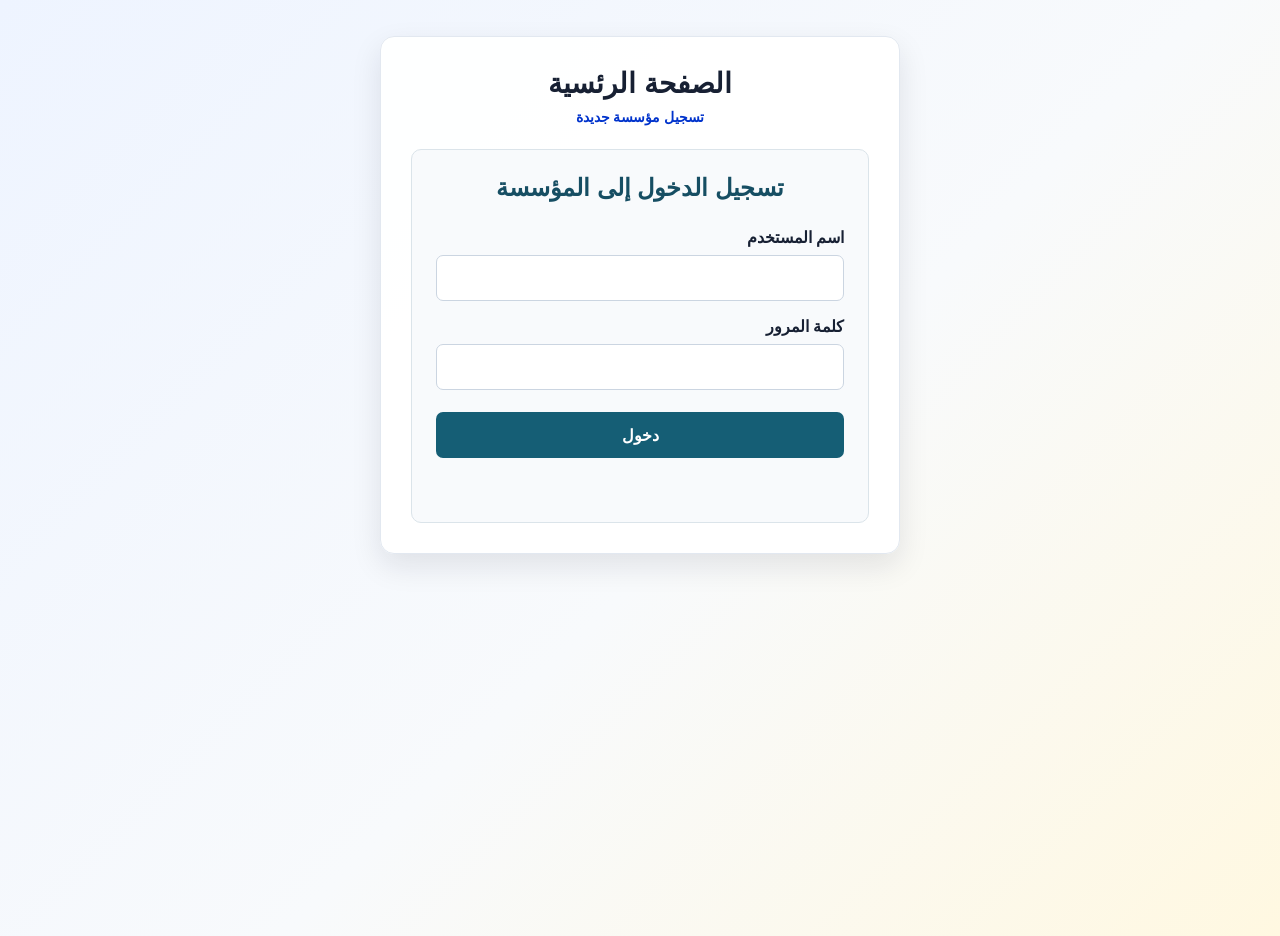
<file: public1m/services1/index.html>
<!DOCTYPE html>
<html lang="ar" dir="rtl">

<head>
    <meta charset="UTF-8">
    <meta name="viewport" content="width=device-width, initial-scale=1.0">
    <title>لوحة التحكم - ماتستناش</title>
    <link rel="stylesheet" href="styles.css">

</head>

<body>
    <main>
        <div class="welcome-section active" id="w-s">

            <h1>الصفحة الرئسية</h1>
            <a class="register-link" href="services.html">تسجيل مؤسسة جديدة</a>

            <div id="foundation-login-form" class="foundation-login-form">
                <h2>تسجيل الدخول إلى المؤسسة</h2>
                <label for="foundation-username">اسم المستخدم</label>
                <input type="text" id="foundation-username" required>
                <label for="foundation-password">كلمة المرور</label>
                <input type="password" id="foundation-password" required>
                <button type="button" id="foundation-login-button">دخول</button>
                <p id="login-message" role="alert"></p>
            </div>

        </div>

        <div class="protected-content " id="protected-content">
            <!-- بيانات المؤسسة -->

            

            <!-- Header -->
            <div class="header">
                <div class="header-left">
                    <div class="header-icon">⚙️</div>
                    <div class="header-icon">🔔</div>
                    <div class="header-icon">👤</div>
                </div>
                <div class="header-title">
                    <h1>لوحة التحكم الرئيسية</h1>
                    <p>حرّا تحكم سهلة وسريعة في إدارة المؤسسة</p>
                </div>
                <div class="logo">ماتستناش</div>
            </div>

            <div class="queue-number" style="display: flex;justify-content: center; align-items: center; font-size: 20px; gap: 20PX;">
                <div style="padding: 5px; background: rgba(255, 255, 255, 0.96); border-radius: 10px; width: 300px;box-shadow: 0 12px 30px rgba(15, 23, 42, 0.1);"> <p>الرقم الحالي</p> <span id="idqueue-number">100000</span> </div>
                <div style="padding: 5px; background: rgba(255, 255, 255, 0.96); border-radius: 10px; width: 300px;box-shadow: 0 12px 30px rgba(15, 23, 42, 0.1);"> <p>الرقم المنتظر</p><span id="idqueue-number-w">10000000000</span> </div>
            </div>
            <div style="font-size: 30px;">
                <button style="padding: 5px; background: rgba(255, 255, 255, 0.96); border-radius: 10px; width: 100px;box-shadow: 0 12px 30px rgba(15, 23, 42, 0.1);" onclick="nextQueuenumber(true)">التالي</button>
                <button style="padding: 5px; background: rgba(255, 255, 255, 0.96); border-radius: 10px; width: 100px;box-shadow: 0 12px 30px rgba(15, 23, 42, 0.1);" onclick="nextQueuenumber(false)">العودة</button>
            </div>

            <!-- Main Container -->
            <div class="container">
                <!-- Content Area -->
                <div class="content">
                    <!-- Stats Cards -->
                    <div class="stats-grid">
                        <div class="stat-card">
                            <div class="stat-icon">⏱️</div>
                            <div class="stat-label">وقت الإنتظار</div>
                            <div class="stat-number">18</div>
                            <div class="stat-subtitle">↑ 2 دقيقة من الأمس</div>
                        </div>

                        <div class="stat-card">
                            <div class="stat-icon">📊</div>
                            <div class="stat-label">نسبة الرضا</div>
                            <div class="stat-number">45</div>
                            <div class="stat-subtitle">↑ تقل دقيقة من الأمس</div>
                        </div>

                        <div class="stat-card icon-blue highlight">
                            <div class="stat-icon">📋</div>
                            <div class="stat-label">الطلبات الجديدة</div>
                            <div class="stat-number">A023</div>
                            <div class="stat-subtitle">↑ جديد</div>
                        </div>

                        <div class="stat-card icon-yellow highlight">
                            <div class="stat-icon">👥</div>
                            <div class="stat-label">عدد الزوار</div>
                            <div class="stat-number">1,428</div>
                            <div class="stat-subtitle">↑ 230 زيارة جديدة</div>
                        </div>
                    </div>

                    <!-- Charts and Tables -->
                    <div class="section-grid">
                        <!-- Chart Section -->
                        <div class="section">
                            <div class="section-title">حركة المشاهدات خلال ساعات المسل</div>
                            <div class="chart-placeholder">
                                <div class="chart-bar light" style="height: 60%;"></div>
                                <div class="chart-bar" style="height: 85%;"></div>
                                <div class="chart-bar" style="height: 75%;"></div>
                                <div class="chart-bar light" style="height: 65%;"></div>
                            </div>
                        </div>

                        <!-- Table Section -->
                        <div class="section">
                            <div class="section-title">جدول المشاهدات في الوقت الفعلي</div>
                            <table>
                                <thead>
                                    <tr>
                                        <th>الحالة</th>
                                        <th>عدد المشاهدات</th>
                                        <th>المدة</th>
                                        <th>رقم الطلب</th>
                                        <th>اسم العميل</th>
                                    </tr>
                                </thead>
                                <tbody>
                                    <tr>
                                        <td><span class="status-badge">✓ مقبول</span></td>
                                        <td>4 / 5</td>
                                        <td>حقيقي 18</td>
                                        <td>104</td>
                                        <td>محمد الحسيني</td>
                                    </tr>
                                    <tr>
                                        <td><span class="status-badge">✓ مقبول</span></td>
                                        <td>2 / 3</td>
                                        <td>حقيقي 15</td>
                                        <td>21</td>
                                        <td>عمليات خاصة</td>
                                    </tr>
                                    <tr>
                                        <td><span class="status-badge">✓ مقبول</span></td>
                                        <td>5 / 5</td>
                                        <td>حقيقي 12</td>
                                        <td>10</td>
                                        <td>قسم خاص</td>
                                    </tr>
                                </tbody>
                            </table>
                        </div>
                    </div>

                    <!-- Alert Section -->
                    <div class="alert-section">
                        <div class="section-title">أهم التعليقات</div>
                        <div class="alert-box">
                            ⚠️ لاحظنا أن هناك تأخير في خلال الساعات الثالثة وقد تكون السبب نقص عدد الموظفين
                        </div>
                        <div class="alert-box">
                            🔔 إجراء مهم - يجب تحديث النظام خلال هذا الأسبوع حسب خطة الصيانة الدورية
                        </div>
                        <div class="alert-box">
                            ℹ️ تم اكتشاف خلل صغير في عملية الدفع وسيتم إصلاحه قريبا
                        </div>
                    </div>

                    <!-- Devices Section -->
                    <div class="section">
                        <div class="section-title">جاهة الأجهزة</div>
                        <table>
                            <thead>
                                <tr>
                                    <th>الحالة</th>
                                    <th>عدد المشاهدات</th>
                                    <th>المدة</th>
                                    <th>اسم الجهاز</th>
                                </tr>
                            </thead>
                            <tbody>
                                <tr>
                                    <td><span class="status-badge">✓ جاهز</span></td>
                                    <td>2 / 2</td>
                                    <td>حقيقي 8</td>
                                    <td>جهاز الحائط بار 1</td>
                                </tr>
                                <tr>
                                    <td><span class="status-badge">✓ جاهز</span></td>
                                    <td>3 / 3</td>
                                    <td>حقيقي 9</td>
                                    <td>الشرقي البرامج</td>
                                </tr>
                                <tr>
                                    <td><span class="status-badge">✓ جاهز</span></td>
                                    <td>9 / 11</td>
                                    <td>حقيقي 10</td>
                                    <td>معدات الموص</td>
                                </tr>
                            </tbody>
                        </table>
                    </div>
                </div>

                <!-- Sidebar -->
                <div class="sidebar">
                    <div class="sidebar-title">ماتستناش</div>

                    <button class="action-button">
                        <span>📝</span>
                        إضافة جديد
                    </button>

                    <div class="menu-item">
                        <span>⚙️</span>
                        <span>الإعدادات العام</span>
                    </div>

                    <div class="menu-item">
                        <span>👥</span>
                        <span>مسؤولي القسم الشامل</span>
                    </div>

                    <div class="menu-item">
                        <span>📄</span>
                        <span>الملفات والأرشيف</span>
                    </div>

                    <button class="action-button" style="background-color: #0033cc; color: white;">
                        <span>👤</span>
                        الحسابات المشروعة
                    </button>

                    <div class="menu-item">
                        <span>👤</span>
                        <span>بيانات حسابي</span>
                    </div>

                    <div class="menu-item">
                        <span>🔒</span>
                        <span>حسابي وكلمة السر</span>
                    </div>
                </div>
            </div>
        </div>
    </main>
    <script src="script.js"></script>

</body>

</html>
</file>
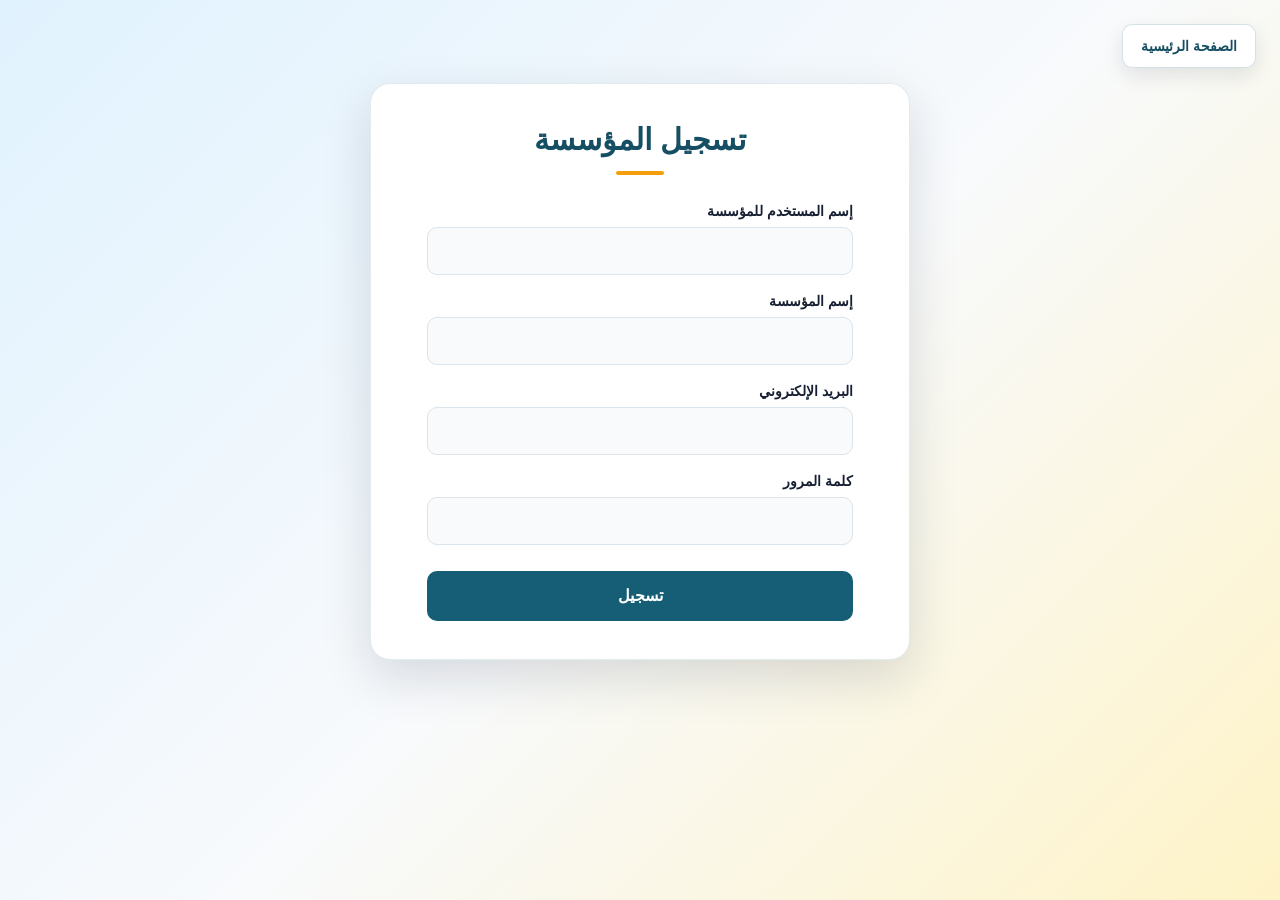
<file: public1m/services1/services.html>
<!DOCTYPE html>
<html lang="ar" dir="rtl">
<head>
    <meta charset="UTF-8">
    <meta name="viewport" content="width=device-width, initial-scale=1.0">
    <title>تسجيل المؤسسة</title>

    <style>
        :root {
            --primary: #155e75;
            --primary-dark: #164e63;
            --accent: #f59e0b;
            --ink: #172033;
            --muted: #64748b;
            --surface: #ffffff;
            --line: #dbe4ea;
        }

        * { box-sizing: border-box; }

        body {
            margin: 0;
            min-height: 100vh;
            padding: 24px;
            display: grid;
            place-items: center;
            background: linear-gradient(135deg, #e0f2fe 0%, #f8fafc 52%, #fef3c7 100%);
            color: var(--ink);
            font-family: "Tahoma", "Segoe UI", sans-serif;
        }

        .home-button {
            position: fixed;
            top: 24px;
            right: 24px;
            z-index: 10;
            display: inline-flex;
            align-items: center;
            justify-content: center;
            min-height: 44px;
            padding: 0 18px;
            border: 1px solid rgba(21, 94, 117, 0.18);
            border-radius: 10px;
            background: rgba(255, 255, 255, 0.94);
            color: var(--primary-dark);
            font-size: 14px;
            font-weight: 700;
            text-decoration: none;
            box-shadow: 0 8px 20px rgba(15, 23, 42, 0.1);
            transition: background 0.2s, color 0.2s, transform 0.2s, box-shadow 0.2s;
        }

        .home-button:hover {
            background: var(--primary);
            color: #fff;
            box-shadow: 0 10px 22px rgba(21, 94, 117, 0.24);
            transform: translateY(-2px);
        }

        .main-f {
            width: min(100%, 540px);
            padding: 38px clamp(22px, 6vw, 56px);
            background: var(--surface);
            border: 1px solid rgba(21, 94, 117, 0.12);
            border-radius: 20px;
            box-shadow: 0 18px 50px rgba(15, 23, 42, 0.14);
        }

        h2 {
            margin: 0 0 8px;
            color: var(--primary-dark);
            font-size: clamp(24px, 4vw, 30px);
            text-align: center;
        }

        h2::after {
            content: "";
            display: block;
            width: 48px;
            height: 4px;
            margin: 14px auto 28px;
            border-radius: 4px;
            background: var(--accent);
        }

        .main-f div {
            width: 100%;
            margin-bottom: 18px;
        }

        .main-f i {
            display: block;
            margin-bottom: 8px;
            color: var(--ink);
            font-size: 14px;
            font-style: normal;
            font-weight: 700;
        }

        .main-f div input {
            width: 100%;
            height: 48px;
            padding: 0 14px;
            border: 1px solid var(--line);
            border-radius: 10px;
            outline: none;
            background: #f8fafc;
            color: var(--ink);
            font: inherit;
            transition: border-color 0.2s, box-shadow 0.2s, background 0.2s;
        }

        .main-f div input:focus {
            border-color: var(--primary);
            background: var(--surface);
            box-shadow: 0 0 0 4px rgba(21, 94, 117, 0.12);
        }

        #oklogin {
            min-height: 24px;
            margin-top: 16px;
            color: var(--muted);
            font-size: 13px;
            font-weight: 700;
            text-align: center;
        }

        #oklogin.success { color: #15803d; }
        #oklogin.error { color: #b91c1c; }

        .main-f div:last-child {
            margin-top: 26px;
            margin-bottom: 0;
        }

        button {
            width: 100%;
            min-height: 50px;
            border: 0;
            border-radius: 10px;
            background: var(--primary);
            color: #fff;
            font: inherit;
            font-weight: 700;
            cursor: pointer;
            transition: background 0.2s, transform 0.2s, box-shadow 0.2s;
        }

        button:hover {
            background: var(--primary-dark);
            box-shadow: 0 8px 18px rgba(21, 94, 117, 0.24);
            transform: translateY(-2px);
        }

        button:active { transform: translateY(0); }

        @media (max-width: 480px) {
            body { padding: 14px; }
            .main-f { padding: 30px 20px; border-radius: 16px; }
            .home-button { top: 14px; right: 14px; min-height: 40px; padding: 0 14px; }
        }
    </style>
</head>
<body>
    <a class="home-button" href="./">الصفحة الرئيسية</a>

    <div class="main-f">
        <h2>تسجيل المؤسسة</h2>
        <div>
            <i>إسم المستخدم للمؤسسة</i> 
            <input type="text" id="userf" required>
        </div>
        <div>
            <i>إسم المؤسسة</i>
            <input type="text" id="namef" required>
        </div>
        <div>
            <i>البريد الإلكتروني</i>
            <input type="email" id="emailf" required>
        </div>
        <div>
            <i>كلمة المرور</i>
            <input type="password" id="passwordf" required>
        </div>
        <div>
            <button type="button" id="register-button" onclick="register1form()">تسجيل</button>
            
        </div>
        
    </div>
    <div id="oklogin"></div>


    <!-- ------------------ -->
    <!--  -->
    <!-- ------------------ -->
    <script>

        function register1form(){
            const userf     = document.getElementById('userf');
            const namef     = document.getElementById('namef');
            const emailf    = document.getElementById('emailf');
            const passwordf = document.getElementById('passwordf');
            const message = document.getElementById('oklogin');
            const button = document.getElementById('register-button');

            message.className = '';
            if (userf.value.trim() === '' || namef.value.trim() === '' ||
                emailf.value.trim() === '' || passwordf.value.trim() === '') {
                message.textContent = 'يرجى تعبئة جميع الحقول';
                message.className = 'error';
                return;
            }

            if (!emailf.validity.valid) {
                message.textContent = 'يرجى إدخال بريد إلكتروني صحيح';
                message.className = 'error';
                emailf.focus();
                return;
            }
            
            const sdata = new URLSearchParams();
            sdata.append('NUSERNAME', userf.value.trim());
            sdata.append('NNAME', namef.value.trim());
            sdata.append('NEMAIL', emailf.value.trim());
            sdata.append('NPASSWORD', passwordf.value);
            sdata.append('NEWACCONNT', 'true');

            button.disabled = true;
            button.textContent = 'جارٍ التسجيل...';
            message.textContent = '';

            fetch("dataf.php", {
                    method: 'POST',
                    headers: {'Content-Type': 'application/x-www-form-urlencoded'},
                    body: sdata
                })
                .then(async res => {
                    const data = await res.json();
                    if (!res.ok) {
                        throw new Error(data.message || 'Registration failed');
                    }
                    return data;
                })
                .then(data => {
                    message.textContent = data.message || (data.success ? 'تم التسجيل بنجاح' : 'فشل التسجيل');
                    message.className = data.success ? 'success' : 'error';
                    if (data.success) {
                        const homeButton = document.createElement('button');
                        homeButton.type = 'button';
                        homeButton.textContent = 'العودة إلى الصفحة الرئيسية';
                        homeButton.onclick = () => {
                            window.location.href = './';
                        };
                        message.appendChild(document.createElement('br'));
                        message.appendChild(homeButton);
                        userf.value = '';
                        namef.value = '';
                        emailf.value = '';
                        passwordf.value = '';
                    }
                })
                .catch(error => {
                    message.textContent = error.message || 'تعذر الاتصال بالخادم';
                    message.className = 'error';
                })
                .finally(() => {
                    button.disabled = false;
                    button.textContent = 'تسجيل';
                });
        }
    </script>
</body>
</html>
</file>
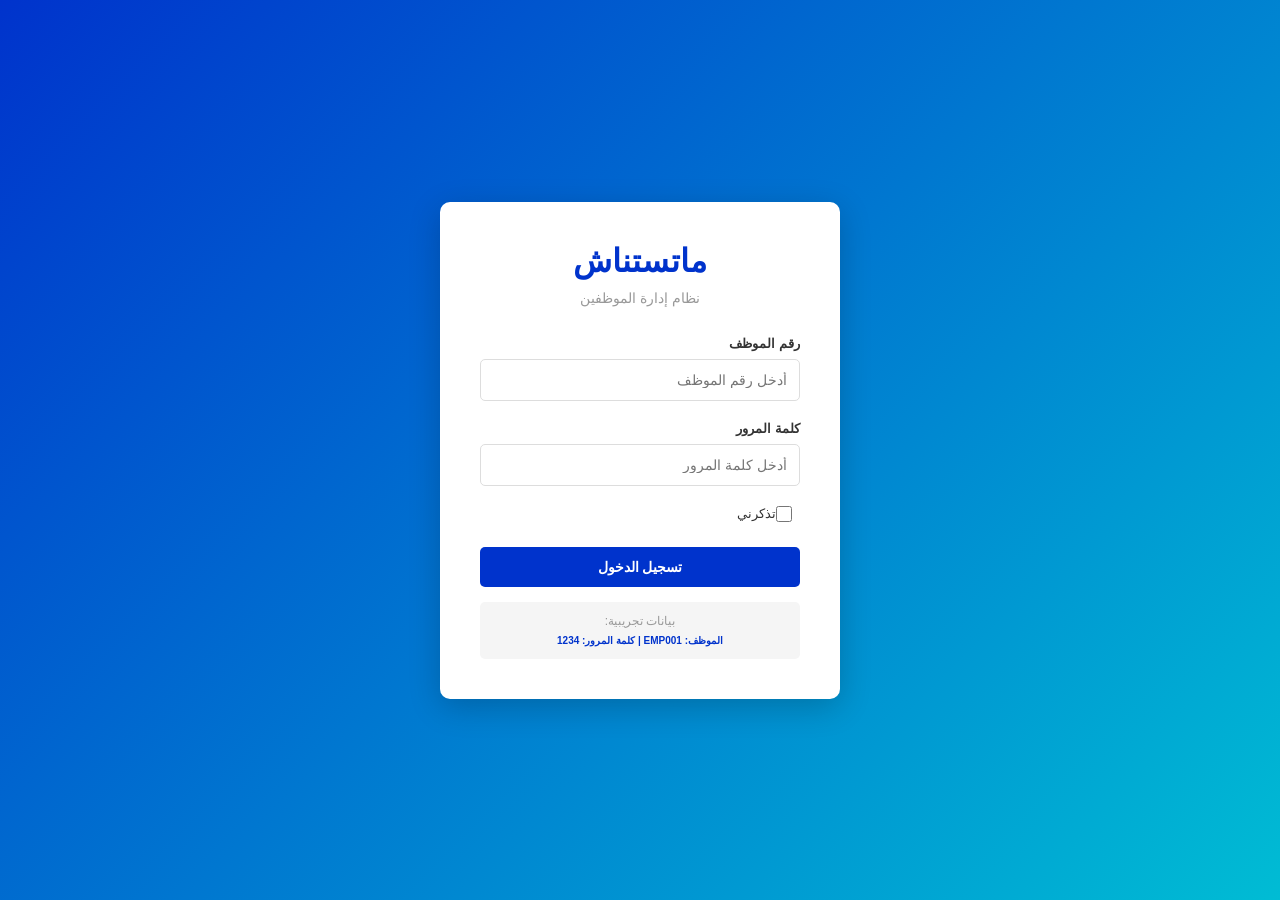
<file: public1m/services1/user.html>
<!DOCTYPE html>
<html lang="ar" dir="rtl">
<head>
    <meta charset="UTF-8">
    <meta name="viewport" content="width=device-width, initial-scale=1.0">
    <title>لوحة تحكم الموظف - ماتستناش</title>
    <link rel="stylesheet" href="user-styles.css">
</head>
<body>
    <!-- Login Page -->
    <div id="login-page" class="auth-container">
        <div class="login-box">
            <div class="logo-box">
                <div class="logo">ماتستناش</div>
                <p>نظام إدارة الموظفين</p>
            </div>

            <form id="login-form" class="login-form">
                <div class="form-group">
                    <label for="employee-id">رقم الموظف</label>
                    <input type="text" id="employee-id" placeholder="أدخل رقم الموظف" required>
                </div>

                <div class="form-group">
                    <label for="password">كلمة المرور</label>
                    <input type="password" id="password" placeholder="أدخل كلمة المرور" required>
                </div>

                <div class="form-group checkbox">
                    <input type="checkbox" id="remember" name="remember">
                    <label for="remember">تذكرني</label>
                </div>

                <button type="submit" class="login-btn">تسجيل الدخول</button>

                <div class="login-info">
                    <p>بيانات تجريبية:</p>
                    <small>الموظف: EMP001 | كلمة المرور: 1234</small>
                </div>
            </form>
        </div>
    </div>

    <!-- Dashboard Page -->
    <div id="dashboard-page" class="dashboard-hidden">
        <!-- Header -->
        <div class="header">
            <div class="header-left">
                <button class="header-icon" id="logout-btn">🚪</button>
                <div class="header-icon">🔔</div>
                <button class="header-icon" id="profile-btn">👤</button>
            </div>
            <div class="header-title">
                <h1>لوحة تحكم الموظف</h1>
                <p id="user-name-header">مرحباً بك</p>
            </div>
            <div class="logo">ماتستناش</div>
        </div>

        <!-- Main Container -->
        <div class="container">
            <!-- Content Area -->
            <div class="content">
                <!-- Employee Info Card -->
                <div class="info-section">
                    <div class="info-card">
                        <div class="info-title">معلومات الموظف</div>
                        <div class="info-grid">
                            <div class="info-item">
                                <span class="label">الاسم:</span>
                                <span id="emp-name" class="value">-</span>
                            </div>
                            <div class="info-item">
                                <span class="label">رقم الموظف:</span>
                                <span id="emp-id" class="value">-</span>
                            </div>
                            <div class="info-item">
                                <span class="label">الإدارة:</span>
                                <span id="emp-dept" class="value">-</span>
                            </div>
                            <div class="info-item">
                                <span class="label">المسمى الوظيفي:</span>
                                <span id="emp-position" class="value">-</span>
                            </div>
                            <div class="info-item">
                                <span class="label">تاريخ التعيين:</span>
                                <span id="emp-date" class="value">-</span>
                            </div>
                            <div class="info-item">
                                <span class="label">حالة التوظيف:</span>
                                <span id="emp-status" class="value">-</span>
                            </div>
                        </div>
                    </div>
                </div>

                <!-- Stats Cards - Read Only -->
                <div class="stats-section">
                    <div class="stats-title">إحصائياتي</div>
                    <div class="stats-grid">
                        <div class="stat-card read-only">
                            <div class="stat-icon">⏱️</div>
                            <div class="stat-label">ساعات العمل</div>
                            <div class="stat-number" id="work-hours">0</div>
                            <div class="stat-subtitle">هذا الأسبوع</div>
                        </div>

                        <div class="stat-card read-only">
                            <div class="stat-icon">📋</div>
                            <div class="stat-label">المهام المعينة</div>
                            <div class="stat-number" id="tasks-count">0</div>
                            <div class="stat-subtitle">مهام قيد الإنجاز</div>
                        </div>

                        <div class="stat-card read-only">
                            <div class="stat-icon">✅</div>
                            <div class="stat-label">المهام المنجزة</div>
                            <div class="stat-number" id="completed-tasks">0</div>
                            <div class="stat-subtitle">هذا الشهر</div>
                        </div>

                        <div class="stat-card read-only">
                            <div class="stat-icon">📊</div>
                            <div class="stat-label">نسبة الإنجاز</div>
                            <div class="stat-number" id="completion-rate">0%</div>
                            <div class="stat-subtitle">معدل الأداء</div>
                        </div>
                    </div>
                </div>

                <!-- Tasks Section -->
                <div class="section">
                    <div class="section-title">مهامي الحالية</div>
                    <table id="tasks-table">
                        <thead>
                            <tr>
                                <th>الحالة</th>
                                <th>الأولوية</th>
                                <th>الموعد النهائي</th>
                                <th>الوصف</th>
                                <th>رقم المهمة</th>
                            </tr>
                        </thead>
                        <tbody>
                            <tr>
                                <td><span class="status-badge status-active">قيد الإنجاز</span></td>
                                <td><span class="priority-high">عالية</span></td>
                                <td>2024-09-15</td>
                                <td>إعداد التقرير الشهري</td>
                                <td>TK001</td>
                            </tr>
                            <tr>
                                <td><span class="status-badge status-pending">معلقة</span></td>
                                <td><span class="priority-medium">متوسطة</span></td>
                                <td>2024-09-20</td>
                                <td>مراجعة المستندات</td>
                                <td>TK002</td>
                            </tr>
                            <tr>
                                <td><span class="status-badge status-completed">مكتملة</span></td>
                                <td><span class="priority-low">منخفضة</span></td>
                                <td>2024-09-10</td>
                                <td>تحديث قاعدة البيانات</td>
                                <td>TK003</td>
                            </tr>
                        </tbody>
                    </table>
                </div>

                <!-- Attendance Section -->
                <div class="section">
                    <div class="section-title">سجل الحضور</div>
                    <table id="attendance-table">
                        <thead>
                            <tr>
                                <th>الحالة</th>
                                <th>وقت الانصراف</th>
                                <th>وقت الحضور</th>
                                <th>التاريخ</th>
                            </tr>
                        </thead>
                        <tbody>
                            <tr>
                                <td><span class="status-badge status-active">حاضر</span></td>
                                <td>05:00 م</td>
                                <td>09:00 ص</td>
                                <td>2024-09-01</td>
                            </tr>
                            <tr>
                                <td><span class="status-badge status-active">حاضر</span></td>
                                <td>05:00 م</td>
                                <td>09:00 ص</td>
                                <td>2024-08-31</td>
                            </tr>
                            <tr>
                                <td><span class="status-badge status-completed">إجازة</span></td>
                                <td>-</td>
                                <td>-</td>
                                <td>2024-08-30</td>
                            </tr>
                        </tbody>
                    </table>
                </div>

                <!-- Alerts Section -->
                <div class="alert-section">
                    <div class="section-title">الإشعارات</div>
                    <div class="alert-box alert-info">
                        ℹ️ تذكير: لديك مهمة مستحقة اليوم بحلول الساعة 5 مساءً
                    </div>
                    <div class="alert-box alert-warning">
                        ⚠️ لم تسجل دخولك بالأمس - يرجى مراجعة سجل الحضور
                    </div>
                    <div class="alert-box alert-success">
                        ✅ تم قبول إجازتك للفترة المطلوبة
                    </div>
                </div>
            </div>

            <!-- Sidebar -->
            <div class="sidebar">
                <div class="sidebar-title">خياراتي</div>
                
                <button class="action-button action-button-edit">
                    <span>📝</span>
                    تحديث البيانات الشخصية
                </button>

                <button class="action-button action-button-disabled" disabled>
                    <span>🔐</span>
                    إدارة الرواتب
                </button>

                <button class="action-button action-button-disabled" disabled>
                    <span>⚙️</span>
                    إعدادات النظام
                </button>

                <button class="action-button">
                    <span>🔑</span>
                    تغيير كلمة المرور
                </button>

                <div class="menu-item">
                    <span>📄</span>
                    <span>عرض العقد</span>
                </div>

                <div class="menu-item">
                    <span>💼</span>
                    <span>طلب إجازة</span>
                </div>

                <div class="menu-item">
                    <span>📞</span>
                    <span>التواصل مع الموارد البشرية</span>
                </div>

                <div class="permissions-box">
                    <div class="permissions-title">الصلاحيات</div>
                    <div class="permission-item">
                        <span>✓</span>
                        <span>عرض بيانات شخصية</span>
                    </div>
                    <div class="permission-item">
                        <span>✓</span>
                        <span>عرض المهام</span>
                    </div>
                    <div class="permission-item">
                        <span>✗</span>
                        <span>تعديل الراتب</span>
                    </div>
                    <div class="permission-item">
                        <span>✗</span>
                        <span>إدارة المستخدمين</span>
                    </div>
                </div>
            </div>
        </div>
    </div>

    <script>
        // Employee Dashboard Script with Authentication

        // Employee Database (Simulated)
        const EMPLOYEES = {
            'EMP001': {
                id: 'EMP001',
                name: 'أحمد محمد',
                password: '1234',
                department: 'قسم التطوير',
                position: 'مطور ويب',
                hireDate: '2020-01-15',
                status: 'نشط',
                workHours: 40,
                tasksCount: 5,
                completedTasks: 23,
                completionRate: 92
            },
            'EMP002': {
                id: 'EMP002',
                name: 'فاطمة علي',
                password: '1234',
                department: 'قسم الموارد البشرية',
                position: 'متخصصة موارد بشرية',
                hireDate: '2019-06-20',
                status: 'نشط',
                workHours: 38,
                tasksCount: 3,
                completedTasks: 18,
                completionRate: 88
            },
            'EMP003': {
                id: 'EMP003',
                name: 'محمود خالد',
                password: '1234',
                department: 'قسم المبيعات',
                position: 'مدير مبيعات',
                hireDate: '2018-09-10',
                status: 'نشط',
                workHours: 42,
                tasksCount: 8,
                completedTasks: 35,
                completionRate: 95
            }
        };

        // Current logged-in user
        let currentUser = null;

        // Initialize on page load
        document.addEventListener('DOMContentLoaded', function() {
            // Check if user is already logged in
            const savedUser = localStorage.getItem('currentUser');
            if (savedUser) {
                currentUser = JSON.parse(savedUser);
                showDashboard();
            } else {
                showLoginPage();
            }

            // Setup event listeners
            setupEventListeners();
        });

        // Setup all event listeners
        function setupEventListeners() {
            // Login form
            const loginForm = document.getElementById('login-form');
            if (loginForm) {
                loginForm.addEventListener('submit', handleLogin);
            }

            // Logout button
            const logoutBtn = document.getElementById('logout-btn');
            if (logoutBtn) {
                logoutBtn.addEventListener('click', handleLogout);
            }

            // Profile button
            const profileBtn = document.getElementById('profile-btn');
            if (profileBtn) {
                profileBtn.addEventListener('click', handleProfileClick);
            }

            // Action buttons
            const actionButtons = document.querySelectorAll('.action-button:not(.action-button-disabled)');
            actionButtons.forEach(button => {
                button.addEventListener('click', handleActionButton);
            });

            // Menu items
            const menuItems = document.querySelectorAll('.menu-item');
            menuItems.forEach(item => {
                item.addEventListener('click', handleMenuClick);
            });
        }

        // Handle login
        function handleLogin(event) {
            event.preventDefault();
            
            const employeeId = document.getElementById('employee-id').value;
            const password = document.getElementById('password').value;

            // Validate credentials
            if (EMPLOYEES[employeeId] && EMPLOYEES[employeeId].password === password) {
                currentUser = EMPLOYEES[employeeId];
                
                // Save to localStorage if "Remember me" is checked
                if (document.getElementById('remember').checked) {
                    localStorage.setItem('currentUser', JSON.stringify(currentUser));
                }

                showDashboard();
                showNotification('تم تسجيل الدخول بنجاح!', 'success');
            } else {
                showNotification('بيانات الدخول غير صحيحة!', 'error');
                document.getElementById('password').value = '';
            }
        }

        // Show login page
        function showLoginPage() {
            document.getElementById('login-page').style.display = 'flex';
            document.getElementById('dashboard-page').classList.add('dashboard-hidden');
        }

        // Show dashboard
        function showDashboard() {
            document.getElementById('login-page').style.display = 'none';
            document.getElementById('dashboard-page').classList.remove('dashboard-hidden');

            // Load employee data
            loadEmployeeData();
        }

        // Load and display employee data
        function loadEmployeeData() {
            if (!currentUser) return;

            // Update header
            document.getElementById('user-name-header').textContent = `مرحباً بك، ${currentUser.name}`;

            // Update employee info
            document.getElementById('emp-name').textContent = currentUser.name;
            document.getElementById('emp-id').textContent = currentUser.id;
            document.getElementById('emp-dept').textContent = currentUser.department;
            document.getElementById('emp-position').textContent = currentUser.position;
            document.getElementById('emp-date').textContent = formatDate(currentUser.hireDate);
            document.getElementById('emp-status').textContent = currentUser.status;

            // Update stats
            document.getElementById('work-hours').textContent = currentUser.workHours;
            document.getElementById('tasks-count').textContent = currentUser.tasksCount;
            document.getElementById('completed-tasks').textContent = currentUser.completedTasks;
            document.getElementById('completion-rate').textContent = currentUser.completionRate + '%';
        }

        // Handle logout
        function handleLogout() {
            if (confirm('هل تريد تسجيل الخروج؟')) {
                currentUser = null;
                localStorage.removeItem('currentUser');
                showLoginPage();
                
                // Reset login form
                document.getElementById('login-form').reset();
                showNotification('تم تسجيل الخروج بنجاح', 'success');
            }
        }

        // Handle profile click
        function handleProfileClick() {
            if (currentUser) {
                showNotification(`الملف الشخصي: ${currentUser.name} (${currentUser.id})`, 'info');
            }
        }

        // Handle action button clicks
        function handleActionButton(event) {
            const button = event.currentTarget;
            const buttonText = button.textContent.trim();

            if (buttonText.includes('تحديث البيانات')) {
                showNotification('سيتم توجيهك إلى صفحة تحديث البيانات', 'info');
            } else if (buttonText.includes('تغيير كلمة المرور')) {
                showPasswordChangeDialog();
            }
        }

        // Handle menu item clicks
        function handleMenuClick(event) {
            const menuItem = event.currentTarget;
            const menuText = menuItem.querySelector('span:last-child').textContent.trim();

            if (menuText.includes('عرض العقد')) {
                showNotification('جاري تحميل العقد...', 'info');
            } else if (menuText.includes('طلب إجازة')) {
                showNotification('سيتم توجيهك إلى نموذج طلب الإجازة', 'info');
            } else if (menuText.includes('التواصل')) {
                showNotification('سيتم توجيهك إلى صفحة التواصل معنا', 'info');
            }
        }

        // Show notification
        function showNotification(message, type = 'info') {
            // Remove existing notification if any
            const existingNotif = document.querySelector('.notification');
            if (existingNotif) {
                existingNotif.remove();
            }

            // Create notification element
            const notif = document.createElement('div');
            notif.className = 'notification';
            notif.textContent = message;

            // Style based on type
            const colors = {
                'success': '#4caf50',
                'error': '#f44336',
                'info': '#2196f3'
            };

            notif.style.cssText = `
                position: fixed;
                top: 20px;
                right: 20px;
                background-color: ${colors[type] || '#0033cc'};
                color: white;
                padding: 15px 20px;
                border-radius: 5px;
                box-shadow: 0 2px 10px rgba(0,0,0,0.2);
                z-index: 1000;
                animation: slideIn 0.3s ease;
                font-size: 14px;
            `;

            document.body.appendChild(notif);

            // Remove after 3 seconds
            setTimeout(() => {
                notif.style.animation = 'slideOut 0.3s ease';
                setTimeout(() => {
                    notif.remove();
                }, 300);
            }, 3000);
        }

        // Show password change dialog
        function showPasswordChangeDialog() {
            const newPassword = prompt('أدخل كلمة المرور الجديدة:');
            if (newPassword && newPassword.length >= 4) {
                currentUser.password = newPassword;
                showNotification('تم تحديث كلمة المرور بنجاح', 'success');
            } else if (newPassword) {
                showNotification('كلمة المرور يجب أن تكون 4 أحرف على الأقل', 'error');
            }
        }

        // Format date
        function formatDate(dateString) {
            if (!dateString) return 'غير محدد';
            
            const date = new Date(dateString);
            const options = { year: 'numeric', month: 'long', day: 'numeric' };
            return date.toLocaleDateString('ar-SA', options);
        }
    </script>
</body>
</html>
</file>
<file: public1m/services1/styles.css>
* {
    margin: 0;
    padding: 0;
    box-sizing: border-box;
}

body {
    min-height: 100vh;
    background: linear-gradient(135deg, #eef4ff 0%, #f8fafc 55%, #fff8e1 100%);
    font-family: 'Segoe UI', Tahoma, Geneva, Verdana, sans-serif;
    color: #333;
    direction: rtl;
}

.welcome-section {
    width: min(100% - 32px, 520px);
    margin: 36px auto;
    display: none;
    padding: 30px;
    background: rgba(255, 255, 255, 0.96);
    border: 1px solid #e2e8f0;
    border-radius: 14px;
    box-shadow: 0 12px 30px rgba(15, 23, 42, 0.1);
    text-align: center;
}
.welcome-section.active{
    display: block;
}

.welcome-section > h1 {
    margin-bottom: 8px;
    color: #172033;
    font-size: 28px;
}

.protected-content{
    display: none;
}
.protected-content.active{
    display: block;
}
.queue-number{
    height: 100px;

    color: #461919;
    background-color: transparent;
    text-align: center;
    font-size: 30px;
    font-weight: 700;
}

.register-link {
    display: inline-block;
    margin-bottom: 24px;
    color: #0033cc;
    font-size: 14px;
    font-weight: 700;
    text-decoration: none;
}

.register-link:hover {
    text-decoration: underline;
}

.foundation-login-form {
    display: grid;
    gap: 8px;
    padding: 24px;
    background: #f8fafc;
    border: 1px solid #dbe4ea;
    border-radius: 10px;
    text-align: right;
}

.foundation-login-form h2 {
    margin-bottom: 10px;
    color: #164e63;
    text-align: center;
}

.foundation-login-form label {
    display: block;
    margin-top: 8px;
    color: #172033;
    font-weight: 700;
}

.foundation-login-form input {
    width: 100%;
    height: 46px;
    padding: 0 12px;
    border: 1px solid #cbd5e1;
    border-radius: 7px;
    outline: none;
    background: #fff;
    font: inherit;
    transition: border-color 0.2s, box-shadow 0.2s;
}

.foundation-login-form input:focus {
    border-color: #155e75;
    box-shadow: 0 0 0 3px rgba(21, 94, 117, 0.14);
}

.foundation-login-form button {
    width: 100%;
    min-height: 46px;
    margin-top: 14px;
    border: 0;
    border-radius: 7px;
    background: #155e75;
    color: #fff;
    cursor: pointer;
    font: inherit;
    font-weight: 700;
    transition: background 0.2s, transform 0.2s;
}

.foundation-login-form button:hover {
    background: #164e63;
    transform: translateY(-1px);
}

#login-message {
    min-height: 20px;
    margin-top: 12px;
    text-align: center;
}

#login-message.success { color: #15803d; }
#login-message.error { color: #b91c1c; }

@media (max-width: 480px) {
    .welcome-section { width: min(100% - 20px, 520px); padding: 22px 16px; }
    .welcome-section > h1 { font-size: 24px; }
}

/* Header */
.header {
    background-color: #fff;
    padding: 20px 30px;
    border-bottom: 1px solid #e0e0e0;
    display: flex;
    justify-content: space-between;
    align-items: center;
    box-shadow: 0 2px 4px rgba(0,0,0,0.05);
}

.header-left {
    display: flex;
    gap: 15px;
    align-items: center;
}

.header-icon {
    width: 30px;
    height: 30px;
    background-color: #f0f0f0;
    border-radius: 5px;
    display: flex;
    align-items: center;
    justify-content: center;
    cursor: pointer;
    transition: all 0.3s ease;
}

.header-icon:hover {
    background-color: #e0e0e0;
    transform: scale(1.1);
}

.header-title {
    text-align: right;
}

.header-title h1 {
    font-size: 20px;
    color: #333;
    margin-bottom: 5px;
}

.header-title p {
    font-size: 12px;
    color: #999;
}

.logo {
    font-size: 20px;
    font-weight: bold;
    color: #0033cc;
}

/* Main Container */
.container {
    display: flex;
    gap: 20px;
    padding: 20px;
    max-width: 1400px;
    margin: 0 auto;
}

/* Content */
.content {
    flex: 1;
}

/* Stats Cards */
.stats-grid {
    display: grid;
    grid-template-columns: repeat(4, 1fr);
    gap: 15px;
    margin-bottom: 20px;
}

.stat-card {
    background-color: #fff;
    padding: 20px;
    border-radius: 8px;
    box-shadow: 0 1px 3px rgba(0,0,0,0.1);
    text-align: center;
    transition: all 0.3s ease;
}

.stat-card:hover {
    transform: translateY(-5px);
    box-shadow: 0 4px 12px rgba(0,0,0,0.15);
}

.stat-card.highlight {
    border-top: 3px solid #ffcc00;
}

.stat-icon {
    width: 40px;
    height: 40px;
    background-color: #f0f0f0;
    border-radius: 5px;
    margin: 0 auto 10px;
    display: flex;
    align-items: center;
    justify-content: center;
    font-size: 20px;
}

.stat-card.icon-blue .stat-icon {
    background-color: #0033cc;
    color: #fff;
}

.stat-card.icon-yellow .stat-icon {
    background-color: #ffcc00;
    color: #333;
}

.stat-number {
    font-size: 24px;
    font-weight: bold;
    color: #333;
    margin: 10px 0;
}

.stat-label {
    font-size: 12px;
    color: #999;
    margin-bottom: 8px;
}

.stat-subtitle {
    font-size: 11px;
    color: #00bcd4;
}

/* Charts and Tables */
.section-grid {
    display: grid;
    grid-template-columns: 1fr 1fr;
    gap: 20px;
    margin-bottom: 20px;
}

.section {
    background-color: #fff;
    padding: 20px;
    border-radius: 8px;
    box-shadow: 0 1px 3px rgba(0,0,0,0.1);
    transition: box-shadow 0.3s ease;
}

.section:hover {
    box-shadow: 0 4px 8px rgba(0,0,0,0.12);
}

.section-title {
    font-size: 14px;
    font-weight: bold;
    color: #333;
    margin-bottom: 15px;
    border-bottom: 2px solid #00bcd4;
    padding-bottom: 10px;
}

.chart-placeholder {
    height: 150px;
    background: linear-gradient(180deg, #f9f9f9 0%, #ffffff 100%);
    border-radius: 5px;
    display: flex;
    align-items: flex-end;
    justify-content: space-around;
    padding: 20px;
    gap: 10px;
}

.chart-bar {
    width: 30px;
    background-color: #0033cc;
    border-radius: 3px;
    transition: all 0.3s ease;
}

.chart-bar:hover {
    background-color: #002399;
    transform: scaleY(1.1);
}

.chart-bar.light {
    background-color: #ccc;
}

.chart-bar.light:hover {
    background-color: #b0b0b0;
    transform: scaleY(1.1);
}

/* Table */
table {
    width: 100%;
    border-collapse: collapse;
}

table thead {
    background-color: #0033cc;
    color: white;
}

table th {
    padding: 12px;
    font-size: 12px;
    font-weight: 600;
    text-align: right;
}

table td {
    padding: 12px;
    border-bottom: 1px solid #e0e0e0;
    font-size: 12px;
}

table tbody tr {
    transition: background-color 0.2s ease;
}

table tbody tr:hover {
    background-color: #f9f9f9;
}

.status-badge {
    background-color: #e0f7fa;
    color: #00bcd4;
    padding: 4px 8px;
    border-radius: 12px;
    font-size: 10px;
    font-weight: 500;
}

/* Sidebar */
.sidebar {
    width: 250px;
    background-color: #fff;
    padding: 20px;
    border-radius: 8px;
    box-shadow: 0 1px 3px rgba(0,0,0,0.1);
    height: fit-content;
    transition: box-shadow 0.3s ease;
}

.sidebar:hover {
    box-shadow: 0 4px 8px rgba(0,0,0,0.12);
}

.sidebar-title {
    font-size: 16px;
    font-weight: bold;
    color: #0033cc;
    margin-bottom: 20px;
}

.action-button {
    width: 100%;
    background-color: #ffcc00;
    color: #333;
    border: none;
    padding: 12px;
    border-radius: 5px;
    font-size: 13px;
    font-weight: 600;
    cursor: pointer;
    margin-bottom: 15px;
    display: flex;
    justify-content: center;
    gap: 8px;
    transition: all 0.3s ease;
    
}

.action-button:hover {
    background-color: #ffb300;
    transform: translateY(-2px);
    box-shadow: 0 4px 8px rgba(0,0,0,0.15);
}

.action-button:active {
    transform: translateY(0);
}

.menu-item {
    padding: 12px;
    font-size: 13px;
    color: #333;
    cursor: pointer;
    border-radius: 5px;
    display: flex;
    justify-content: space-between;
    align-items: center;
    margin-bottom: 8px;
    transition: all 0.3s ease;
}

.menu-item:hover {
    background-color: #f0f0f0;
    transform: translateX(5px);
}

.menu-item.icon {
    margin-right: 10px;
}

/* Alert */
.alert-section {
    background-color: #fff;
    padding: 20px;
    border-radius: 8px;
    box-shadow: 0 1px 3px rgba(0,0,0,0.1);
    margin-bottom: 20px;
}

.alert-box {
    background-color: #fffaf0;
    border-right: 4px solid #ff9800;
    padding: 15px;
    border-radius: 5px;
    margin-bottom: 10px;
    font-size: 12px;
    line-height: 1.5;
    transition: background-color 0.3s ease;
}

.alert-box:last-child {
    margin-bottom: 0;
}

.alert-box:hover {
    background-color: #fff5e6;
}

/* Scrollbar Styling */
::-webkit-scrollbar {
    width: 8px;
}

::-webkit-scrollbar-track {
    background: #f1f1f1;
}

::-webkit-scrollbar-thumb {
    background: #888;
    border-radius: 4px;
}

::-webkit-scrollbar-thumb:hover {
    background: #555;
}

/* Responsive Design */
@media (max-width: 1200px) {
    .stats-grid {
        grid-template-columns: repeat(2, 1fr);
    }
    
    .section-grid {
        grid-template-columns: 1fr;
    }

    .container {
        flex-direction: column;
    }
    
    .sidebar {
        width: 100%;
    }
}

@media (max-width: 768px) {
    .stats-grid {
        grid-template-columns: 1fr;
    }

    .header {
        flex-direction: column;
        gap: 15px;
        text-align: center;
    }

    .header-left {
        order: 3;
    }

    .header-title {
        order: 2;
    }

    .logo {
        order: 1;
    }

    table {
        font-size: 11px;
    }

    table th,
    table td {
        padding: 8px;
    }

    .chart-placeholder {
        height: 120px;
    }

    .stat-card {
        padding: 15px;
    }

    .stat-number {
        font-size: 20px;
    }

    .container {
        padding: 15px;
        gap: 15px;
    }

    .section {
        padding: 15px;
    }
}

@media (max-width: 480px) {
    .container {
        padding: 10px;
        gap: 10px;
    }

    .header {
        padding: 15px;
    }

    .section {
        padding: 15px;
    }

    .stats-grid {
        gap: 10px;
    }

    .stat-label,
    .stat-subtitle {
        font-size: 10px;
    }

    .stat-number {
        font-size: 18px;
    }

    .chart-bar {
        width: 20px;
    }

    .sidebar {
        width: 100%;
    }
}
</file>
<file: public1m/services1/user-styles.css>
* {
    margin: 0;
    padding: 0;
    box-sizing: border-box;
}

body {
    background-color: #f5f5f5;
    font-family: 'Segoe UI', Tahoma, Geneva, Verdana, sans-serif;
    color: #333;
    direction: rtl;
}

/* Auth Container */
.auth-container {
    display: flex;
    justify-content: center;
    align-items: center;
    min-height: 100vh;
    background: linear-gradient(135deg, #0033cc 0%, #00bcd4 100%);
}

.login-box {
    background-color: #fff;
    padding: 40px;
    border-radius: 10px;
    box-shadow: 0 8px 32px rgba(0, 0, 0, 0.2);
    width: 100%;
    max-width: 400px;
}

.logo-box {
    text-align: center;
    margin-bottom: 30px;
}

.logo-box .logo {
    font-size: 32px;
    font-weight: bold;
    color: #0033cc;
    margin-bottom: 10px;
}

.logo-box p {
    font-size: 14px;
    color: #999;
}

.login-form {
    width: 100%;
}

.form-group {
    margin-bottom: 20px;
}

.form-group label {
    display: block;
    margin-bottom: 8px;
    font-size: 13px;
    font-weight: 600;
    color: #333;
}

.form-group input[type="text"],
.form-group input[type="password"] {
    width: 100%;
    padding: 12px;
    border: 1px solid #ddd;
    border-radius: 5px;
    font-size: 14px;
    transition: border-color 0.3s;
}

.form-group input[type="text"]:focus,
.form-group input[type="password"]:focus {
    outline: none;
    border-color: #0033cc;
    box-shadow: 0 0 5px rgba(0, 51, 204, 0.3);
}

.form-group.checkbox {
    display: flex;
    align-items: center;
    margin-bottom: 25px;
}

.form-group.checkbox input {
    margin-right: 8px;
    width: 16px;
    height: 16px;
    cursor: pointer;
}

.form-group.checkbox label {
    margin: 0;
    cursor: pointer;
    font-weight: 500;
}

.login-btn {
    width: 100%;
    padding: 12px;
    background-color: #0033cc;
    color: white;
    border: none;
    border-radius: 5px;
    font-size: 14px;
    font-weight: 600;
    cursor: pointer;
    transition: all 0.3s;
    margin-bottom: 15px;
}

.login-btn:hover {
    background-color: #002399;
    transform: translateY(-2px);
    box-shadow: 0 4px 12px rgba(0, 51, 204, 0.3);
}

.login-info {
    background-color: #f5f5f5;
    padding: 12px;
    border-radius: 5px;
    text-align: center;
    font-size: 12px;
}

.login-info p {
    color: #999;
    margin-bottom: 5px;
}

.login-info small {
    color: #0033cc;
    font-weight: 600;
}

/* Dashboard Hidden */
.dashboard-hidden {
    display: none !important;
}

/* Header */
.header {
    background-color: #fff;
    padding: 20px 30px;
    border-bottom: 1px solid #e0e0e0;
    display: flex;
    justify-content: space-between;
    align-items: center;
    box-shadow: 0 2px 4px rgba(0, 0, 0, 0.05);
}

.header-left {
    display: flex;
    gap: 15px;
    align-items: center;
}

.header-icon {
    width: 40px;
    height: 40px;
    background-color: #f0f0f0;
    border-radius: 5px;
    border: none;
    display: flex;
    align-items: center;
    justify-content: center;
    cursor: pointer;
    font-size: 18px;
    transition: all 0.3s ease;
}

.header-icon:hover {
    background-color: #e0e0e0;
    transform: scale(1.1);
}

.header-title {
    text-align: right;
}

.header-title h1 {
    font-size: 20px;
    color: #333;
    margin-bottom: 5px;
}

.header-title p {
    font-size: 12px;
    color: #999;
}

.logo {
    font-size: 24px;
    font-weight: bold;
    color: #0033cc;
}

/* Container */
.container {
    display: flex;
    gap: 20px;
    padding: 20px;
    max-width: 1400px;
    margin: 0 auto;
}

.content {
    flex: 1;
}

/* Info Section */
.info-section {
    margin-bottom: 20px;
}

.info-card {
    background-color: #fff;
    padding: 20px;
    border-radius: 8px;
    box-shadow: 0 1px 3px rgba(0, 0, 0, 0.1);
}

.info-title {
    font-size: 16px;
    font-weight: bold;
    color: #0033cc;
    margin-bottom: 15px;
    border-bottom: 2px solid #00bcd4;
    padding-bottom: 10px;
}

.info-grid {
    display: grid;
    grid-template-columns: repeat(2, 1fr);
    gap: 15px;
}

.info-item {
    display: flex;
    justify-content: space-between;
    align-items: center;
    padding: 10px;
    border-bottom: 1px solid #f0f0f0;
}

.info-item .label {
    font-weight: 600;
    color: #666;
    font-size: 13px;
}

.info-item .value {
    color: #333;
    font-size: 14px;
    font-weight: 500;
}

/* Stats Section */
.stats-section {
    margin-bottom: 20px;
}

.stats-title {
    font-size: 16px;
    font-weight: bold;
    color: #0033cc;
    margin-bottom: 15px;
}

.stats-grid {
    display: grid;
    grid-template-columns: repeat(4, 1fr);
    gap: 15px;
}

.stat-card {
    background-color: #fff;
    padding: 20px;
    border-radius: 8px;
    box-shadow: 0 1px 3px rgba(0, 0, 0, 0.1);
    text-align: center;
    transition: all 0.3s ease;
}

.stat-card.read-only {
    background: linear-gradient(135deg, #f9f9f9 0%, #ffffff 100%);
    border: 1px solid #e0e0e0;
}

.stat-card:hover {
    transform: translateY(-5px);
    box-shadow: 0 4px 12px rgba(0, 0, 0, 0.15);
}

.stat-icon {
    font-size: 28px;
    margin-bottom: 10px;
}

.stat-label {
    font-size: 12px;
    color: #999;
    margin-bottom: 8px;
}

.stat-number {
    font-size: 24px;
    font-weight: bold;
    color: #0033cc;
    margin: 10px 0;
}

.stat-subtitle {
    font-size: 11px;
    color: #00bcd4;
}

/* Section */
.section {
    background-color: #fff;
    padding: 20px;
    border-radius: 8px;
    box-shadow: 0 1px 3px rgba(0, 0, 0, 0.1);
    margin-bottom: 20px;
    transition: box-shadow 0.3s ease;
}

.section:hover {
    box-shadow: 0 4px 8px rgba(0, 0, 0, 0.12);
}

.section-title {
    font-size: 14px;
    font-weight: bold;
    color: #333;
    margin-bottom: 15px;
    border-bottom: 2px solid #00bcd4;
    padding-bottom: 10px;
}

/* Table */
table {
    width: 100%;
    border-collapse: collapse;
}

table thead {
    background-color: #0033cc;
    color: white;
}

table th {
    padding: 12px;
    font-size: 12px;
    font-weight: 600;
    text-align: right;
}

table td {
    padding: 12px;
    border-bottom: 1px solid #e0e0e0;
    font-size: 12px;
}

table tbody tr {
    transition: background-color 0.2s ease;
}

table tbody tr:hover {
    background-color: #f9f9f9;
}

/* Badges */
.status-badge {
    padding: 4px 8px;
    border-radius: 12px;
    font-size: 10px;
    font-weight: 600;
    text-align: center;
}

.status-active {
    background-color: #e8f5e9;
    color: #2e7d32;
}

.status-pending {
    background-color: #fff3e0;
    color: #f57c00;
}

.status-completed {
    background-color: #e0f2f1;
    color: #00695c;
}

.priority-high {
    background-color: #ffebee;
    color: #c62828;
    padding: 4px 8px;
    border-radius: 4px;
    font-size: 10px;
    font-weight: 600;
}

.priority-medium {
    background-color: #fff3e0;
    color: #e65100;
    padding: 4px 8px;
    border-radius: 4px;
    font-size: 10px;
    font-weight: 600;
}

.priority-low {
    background-color: #e8f5e9;
    color: #1b5e20;
    padding: 4px 8px;
    border-radius: 4px;
    font-size: 10px;
    font-weight: 600;
}

/* Alert Section */
.alert-section {
    background-color: #fff;
    padding: 20px;
    border-radius: 8px;
    box-shadow: 0 1px 3px rgba(0, 0, 0, 0.1);
    margin-bottom: 20px;
}

.alert-box {
    padding: 15px;
    border-radius: 5px;
    margin-bottom: 10px;
    font-size: 12px;
    line-height: 1.6;
    transition: all 0.3s ease;
}

.alert-box:last-child {
    margin-bottom: 0;
}

.alert-info {
    background-color: #e3f2fd;
    border-right: 4px solid #1976d2;
    color: #1565c0;
}

.alert-warning {
    background-color: #fff3e0;
    border-right: 4px solid #f57c00;
    color: #e65100;
}

.alert-success {
    background-color: #e8f5e9;
    border-right: 4px solid #388e3c;
    color: #2e7d32;
}

.alert-box:hover {
    transform: translateX(-5px);
}

/* Sidebar */
.sidebar {
    width: 250px;
    background-color: #fff;
    padding: 20px;
    border-radius: 8px;
    box-shadow: 0 1px 3px rgba(0, 0, 0, 0.1);
    height: fit-content;
    transition: box-shadow 0.3s ease;
}

.sidebar:hover {
    box-shadow: 0 4px 8px rgba(0, 0, 0, 0.12);
}

.sidebar-title {
    font-size: 16px;
    font-weight: bold;
    color: #0033cc;
    margin-bottom: 20px;
}

.action-button {
    width: 100%;
    background-color: #ffcc00;
    color: #333;
    border: none;
    padding: 12px;
    border-radius: 5px;
    font-size: 13px;
    font-weight: 600;
    cursor: pointer;
    margin-bottom: 15px;
    display: flex;
    justify-content: center;
    gap: 8px;
    transition: all 0.3s ease;
}

.action-button:hover:not(:disabled) {
    background-color: #ffb300;
    transform: translateY(-2px);
    box-shadow: 0 4px 8px rgba(0, 0, 0, 0.15);
}

.action-button:disabled {
    background-color: #e0e0e0;
    color: #999;
    cursor: not-allowed;
}

.action-button:active:not(:disabled) {
    transform: translateY(0);
}

.menu-item {
    padding: 12px;
    font-size: 13px;
    color: #333;
    cursor: pointer;
    border-radius: 5px;
    display: flex;
    justify-content: space-between;
    align-items: center;
    margin-bottom: 8px;
    transition: all 0.3s ease;
}

.menu-item:hover {
    background-color: #f0f0f0;
    transform: translateX(-5px);
}

/* Permissions Box */
.permissions-box {
    margin-top: 20px;
    padding-top: 20px;
    border-top: 2px solid #e0e0e0;
}

.permissions-title {
    font-size: 14px;
    font-weight: bold;
    color: #0033cc;
    margin-bottom: 15px;
}

.permission-item {
    display: flex;
    align-items: center;
    padding: 10px;
    font-size: 12px;
    margin-bottom: 8px;
    background-color: #f9f9f9;
    border-radius: 4px;
    transition: all 0.3s ease;
}

.permission-item span:first-child {
    margin-right: 10px;
    font-size: 16px;
    font-weight: bold;
}

.permission-item span:first-child {
    color: #2e7d32;
}

.permission-item:has(span:first-child:contains("✗")) span:first-child {
    color: #c62828;
}

.permission-item:hover {
    background-color: #f0f0f0;
    transform: translateX(-5px);
}

/* Scrollbar */
::-webkit-scrollbar {
    width: 8px;
}

::-webkit-scrollbar-track {
    background: #f1f1f1;
}

::-webkit-scrollbar-thumb {
    background: #888;
    border-radius: 4px;
}

::-webkit-scrollbar-thumb:hover {
    background: #555;
}

/* Animations */
@keyframes slideIn {
    from {
        opacity: 0;
        transform: translateX(20px);
    }
    to {
        opacity: 1;
        transform: translateX(0);
    }
}

@keyframes slideOut {
    from {
        opacity: 1;
        transform: translateX(0);
    }
    to {
        opacity: 0;
        transform: translateX(20px);
    }
}

.notification {
    animation: slideIn 0.3s ease;
}

/* Responsive */
@media (max-width: 1200px) {
    .stats-grid {
        grid-template-columns: repeat(2, 1fr);
    }

    .container {
        flex-direction: column;
    }

    .sidebar {
        width: 100%;
    }

    .info-grid {
        grid-template-columns: 1fr;
    }
}

@media (max-width: 768px) {
    .stats-grid {
        grid-template-columns: 1fr;
    }

    .header {
        flex-direction: column;
        gap: 15px;
        text-align: center;
    }

    .login-box {
        margin: 20px;
    }

    table {
        font-size: 11px;
    }

    table th,
    table td {
        padding: 8px;
    }
}

@media (max-width: 480px) {
    .login-box {
        padding: 20px;
    }

    .stats-grid {
        grid-template-columns: 1fr;
    }

    table th,
    table td {
        padding: 6px;
        font-size: 10px;
    }
}
</file>
